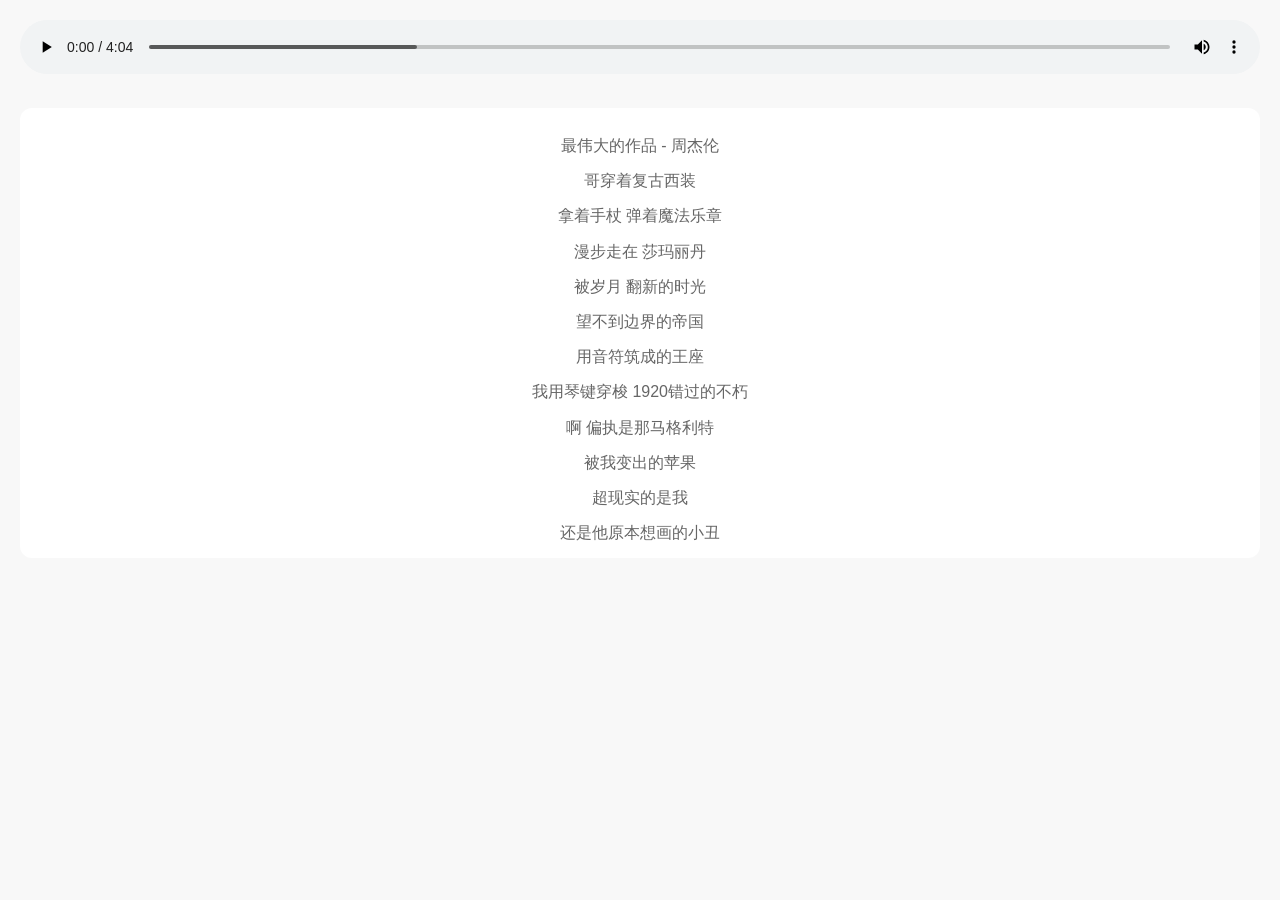
<file: muHtml/greatwork.html>
<!DOCTYPE html>
<html lang="zh-CN">

<head>
  <meta charset="UTF-8">
  <meta name="viewport" content="width=device-width, initial-scale=1.0">
  <title>最伟大的作品 - 周杰伦</title>
  <style>
    * {
      margin: 0;
      padding: 0;
      box-sizing: border-box;
      font-family: "PingFang SC", "微软雅黑", sans-serif;
    }

    body {
      background-color: #f8f8f8;
      padding: 20px;
    }

    audio {
      width: 100%;
      margin-bottom: 30px;
      outline: none;
    }

    .lyric-container {
      width: 100%;
      height: 450px;
      background-color: #fff;
      border-radius: 12px;
      padding: 20px;
      overflow-y: auto;
      scroll-behavior: smooth;
    }

    .lyric-line {
      font-size: 16px;
      line-height: 2.2;
      text-align: center;
      color: #666;
      transition: all 0.3s ease;
    }

    .lyric-line.active {
      color: #c22837;
      font-size: 18px;
      font-weight: bold;
    }

    .lyric-container::-webkit-scrollbar {
      width: 0;
    }
  </style>
</head>

<body>
  <audio id="audioPlayer" src="../music/周杰伦 - 最伟大的作品_L.mp3" controls loop></audio>
  <div class="lyric-container" id="lyricContainer"></div>

  <script>
    // 官方完整版歌词 + 精准时间轴（逐句匹配原版歌曲）
    const lyrics = [
      "[00:00.00] 最伟大的作品 - 周杰伦",
      "[00:08.00] 哥穿着复古西装",
      "[00:10.60] 拿着手杖 弹着魔法乐章",
      "[00:13.60] 漫步走在 莎玛丽丹",
      "[00:16.60] 被岁月 翻新的时光",
      "[00:19.60] 望不到边界的帝国",
      "[00:22.60] 用音符筑成的王座",
      "[00:25.60] 我用琴键穿梭 1920错过的不朽",
      "[00:32.00] 啊 偏执是那马格利特",
      "[00:35.00] 被我变出的苹果",
      "[00:38.00] 超现实的是我",
      "[00:40.60] 还是他原本想画的小丑",
      "[00:43.60] 不是烟斗的烟斗",
      "[00:46.00] 脸上的鸽子没有飞走",
      "[00:49.00] 请你记得",
      "[00:50.60] 他是个画家 不是什么调酒",
      "[00:55.00] 达利翘胡是谁给他的思索",
      "[00:58.00] 弯了汤匙借你灵感不用还我",
      "[01:01.00] 融化的是墙上时钟还是乳酪",
      "[01:04.00] 龙虾电话那头你都不回我",
      "[01:08.60] 浪荡是世俗画作里最自由不拘的水墨",
      "[01:14.00] 花都优雅的双腿是这宇宙笔下的一抹",
      "[01:19.60] 飘洋过海的乡愁种在一无所有的温柔",
      "[01:25.00] 寂寞的枝头才能长出 常玉要的花朵",
      "[01:31.00] 小船静静往返",
      "[01:33.60] 马蒂斯的海岸", // 纠正：是“马蒂斯”而非“马谛斯”
      "[01:36.00] 星空下的夜晚",
      "[01:38.60] 交给梵高点燃", // 纠正：是“梵高”而非“梵谷”
      "[01:41.00] 梦美得太短暂", // 纠正：是“美得”而非“美的”
      "[01:43.60] 蒙克桥上呐喊", // 纠正：是“蒙克”而非“孟克”
      "[01:46.00] 这世上的热闹",
      "[01:48.60] 出自孤单",
      "[01:54.00] 花园流淌的阳光",
      "[01:56.60] 空气摇晃着花香",
      "[01:59.00] 我请莫奈帮个忙", // 纠正：是“莫奈”而非“莫内”
      "[02:01.60] 能不能来张自画像",
      "[02:04.00] 大师眺望着远方",
      "[02:06.60] 研究色彩的形状",
      "[02:09.00] 突然回头要我说说",
      "[02:11.60] 我对我自己的印象",
      "[02:16.00] 世代的狂",
      "[02:17.60] 音乐的王",
      "[02:19.00] 万物臣服在我乐章",
      "[02:22.00] 路还在闯",
      "[02:23.60] 我还在创",
      "[02:25.00] 指尖的旋律在渴望",
      "[02:28.00] 世代的狂",
      "[02:29.60] 音乐的王",
      "[02:31.00] 我想我不需要画框",
      "[02:34.00] 它框不住",
      "[02:35.60] 琴键的速度",
      "[02:37.00] 我的音符",
      "[02:38.60] 全部是未来艺术",
      "[02:44.00] 日出在印象的港口来回",
      "[02:49.60] 光线唤醒了睡着的花叶",
      "[02:55.00] 草地正为一场小雨欢悦",
      "[03:00.60] 我们彼此深爱这个世界",
      "[03:06.00] 停在康桥上的那只蝴蝶",
      "[03:11.60] 飞往午夜河畔的翡冷翠",
      "[03:17.00] 遗憾被偶然藏在了诗页",
      "[03:22.60] 是微笑都透不进的世界",
      "[03:28.00] 巴黎的鳞爪",
      "[03:30.60] 感伤的文法",
      "[03:33.00] 要用音乐翻阅",
      "[03:35.60] 晚风的灯下",
      "[03:38.00] 旅人的花茶",
      "[03:40.60] 我换成了咖啡",
      "[03:43.00] 之后他就",
      "[03:44.60] 爱上了苦涩这个复杂词汇",
      "[03:49.00] 因为这才是挥手",
      "[03:51.60] 向云彩道别的滋味",
      "[03:54.00] 口袋剩下了一些",
      "[03:56.60] 没用完的诗句",
      "[03:59.00] 先交给了",
      "[04:00.60] 时间去整理",
      "[04:03.00] 笔尖在芸芸众生",
      "[04:05.60] 又写下了新的诗句",
      "[04:10.00] 世代的狂",
      "[04:11.60] 音乐的王",
      "[04:13.00] 万物臣服在我乐章",
      "[04:16.00] 路还在闯",
      "[04:17.60] 我还在创",
      "[04:19.00] 指尖的旋律在渴望",
      "[04:22.00] 世代的狂",
      "[04:23.60] 音乐的王",
      "[04:25.00] 我想我不需要画框",
      "[04:28.00] 它框不住",
      "[04:29.60] 琴键的速度",
      "[04:31.00] 我的音符",
      "[04:32.60] 全部是未来艺术",
      "[04:38.00] 我用琴键穿梭 1920错过的不朽",
      "[04:45.00] 我用琴键穿梭 1920错过的不朽"
    ];

    const audio = document.getElementById('audioPlayer');
    const lyricContainer = document.getElementById('lyricContainer');
    let lyricElements = [];

    // 初始化歌词渲染
    function initLyrics() {
      lyricContainer.innerHTML = '';
      lyricElements = [];

      lyrics.forEach(lyricLine => {
        const timeMatch = lyricLine.match(/\[(\d+):(\d+)\.(\d+)\]/);
        if (!timeMatch) return;

        // 转换时间戳为秒（精准计算）
        const minutes = parseInt(timeMatch[1]);
        const seconds = parseInt(timeMatch[2]);
        const ms = parseInt(timeMatch[3]);
        const timeInSeconds = minutes * 60 + seconds + ms / 100;

        // 提取纯歌词内容
        const lyricText = lyricLine.replace(/\[(\d+):(\d+)\.(\d+)\]/, '').trim();

        // 创建歌词DOM元素
        const lyricDiv = document.createElement('div');
        lyricDiv.className = 'lyric-line';
        lyricDiv.textContent = lyricText;
        lyricDiv.dataset.time = timeInSeconds;
        lyricContainer.appendChild(lyricDiv);
        lyricElements.push(lyricDiv);
      });
    }

    // 实时高亮当前歌词 + 滚动跟随
    function highlightCurrentLyric() {
      const currentTime = audio.currentTime;
      let activeIndex = -1;

      // 精准匹配当前播放时间对应的歌词（预留0.1秒缓冲）
      for (let i = 0; i < lyricElements.length; i++) {
        const lyricTime = parseFloat(lyricElements[i].dataset.time);
        if (i < lyricElements.length - 1) {
          const nextLyricTime = parseFloat(lyricElements[i + 1].dataset.time);
          if (currentTime >= lyricTime - 0.1 && currentTime < nextLyricTime - 0.1) {
            activeIndex = i;
            break;
          }
        } else {
          if (currentTime >= lyricTime - 0.1) {
            activeIndex = i;
            break;
          }
        }
      }

      // 高亮当前歌词 + 平滑滚动到中间
      lyricElements.forEach((el, index) => {
        el.classList.remove('active');
        if (index === activeIndex) {
          el.classList.add('active');
          el.scrollIntoView({
            behavior: 'smooth',
            block: 'center'
          });
        }
      });
    }

    // 页面加载初始化
    window.onload = function () {
      initLyrics();
      // 监听音频播放进度，实时更新歌词
      audio.addEventListener('timeupdate', highlightCurrentLyric);
    };
  </script>
</body>

</html>
</file>
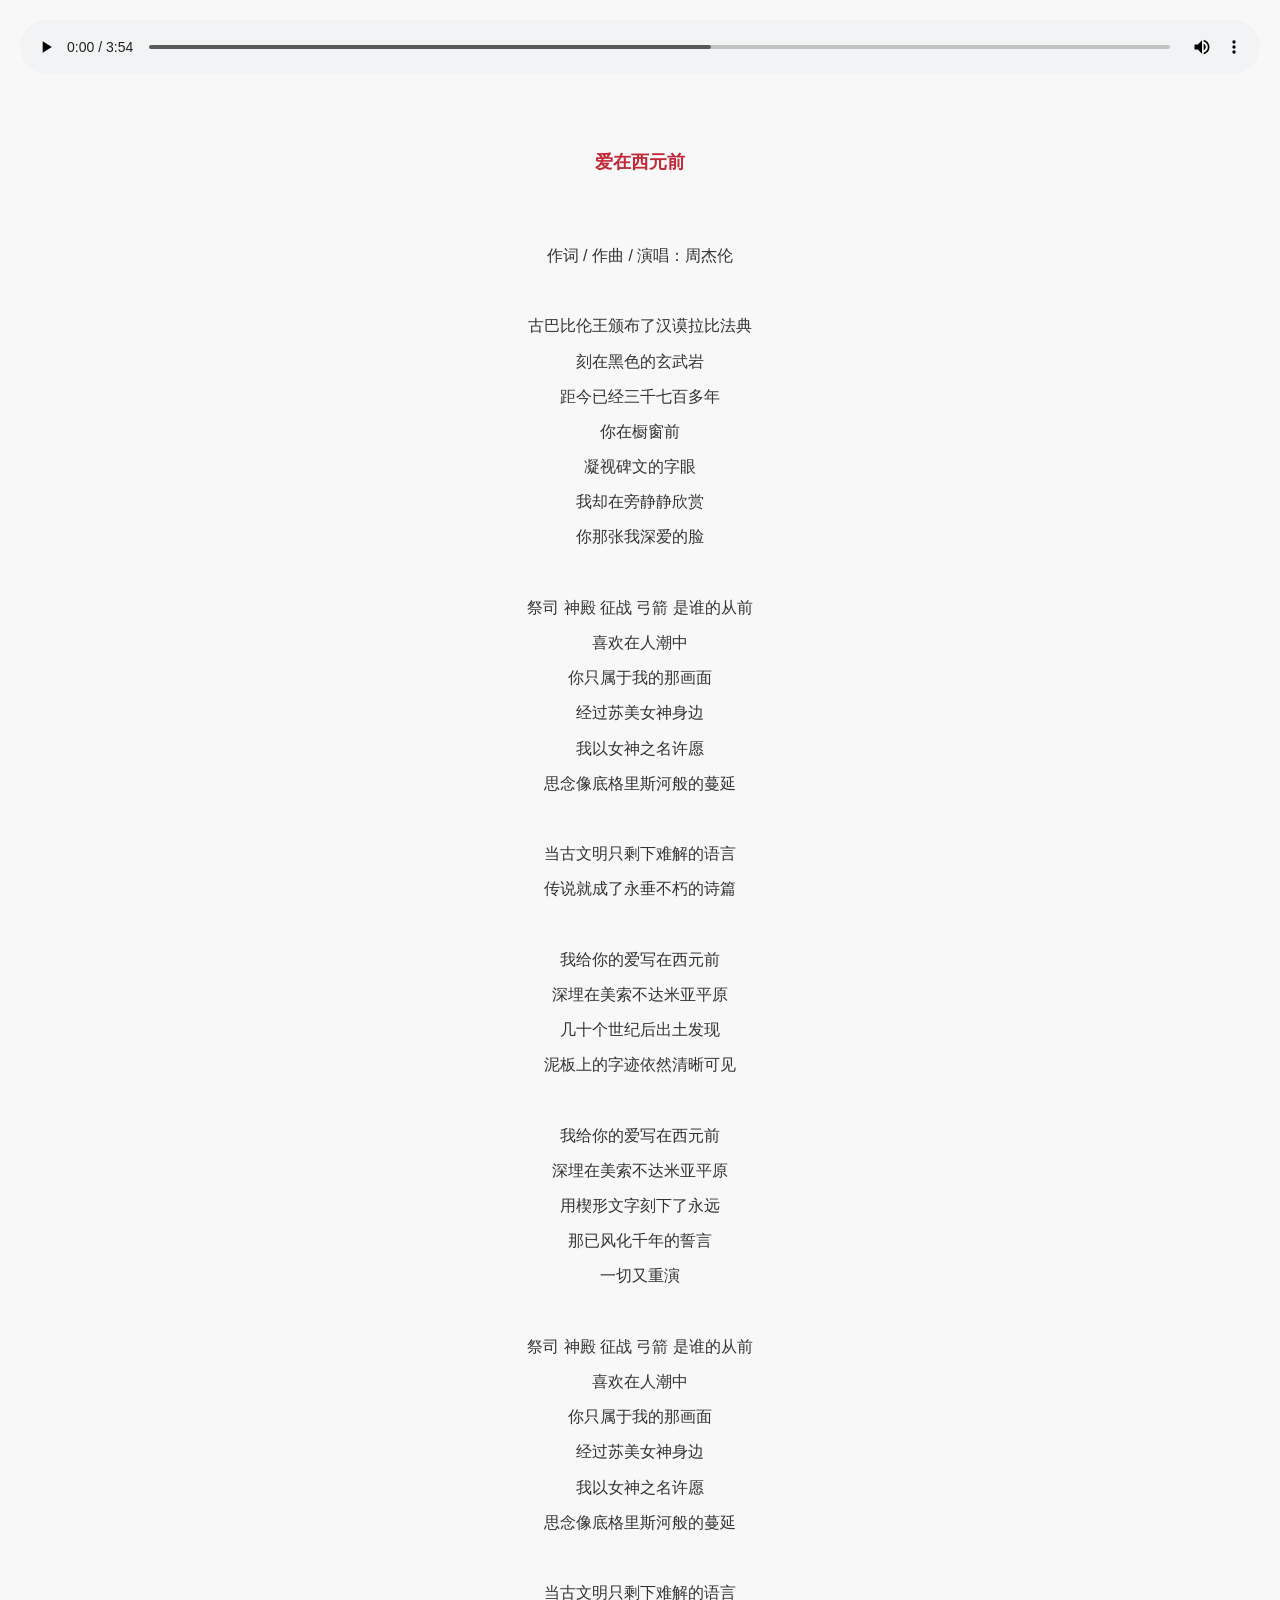
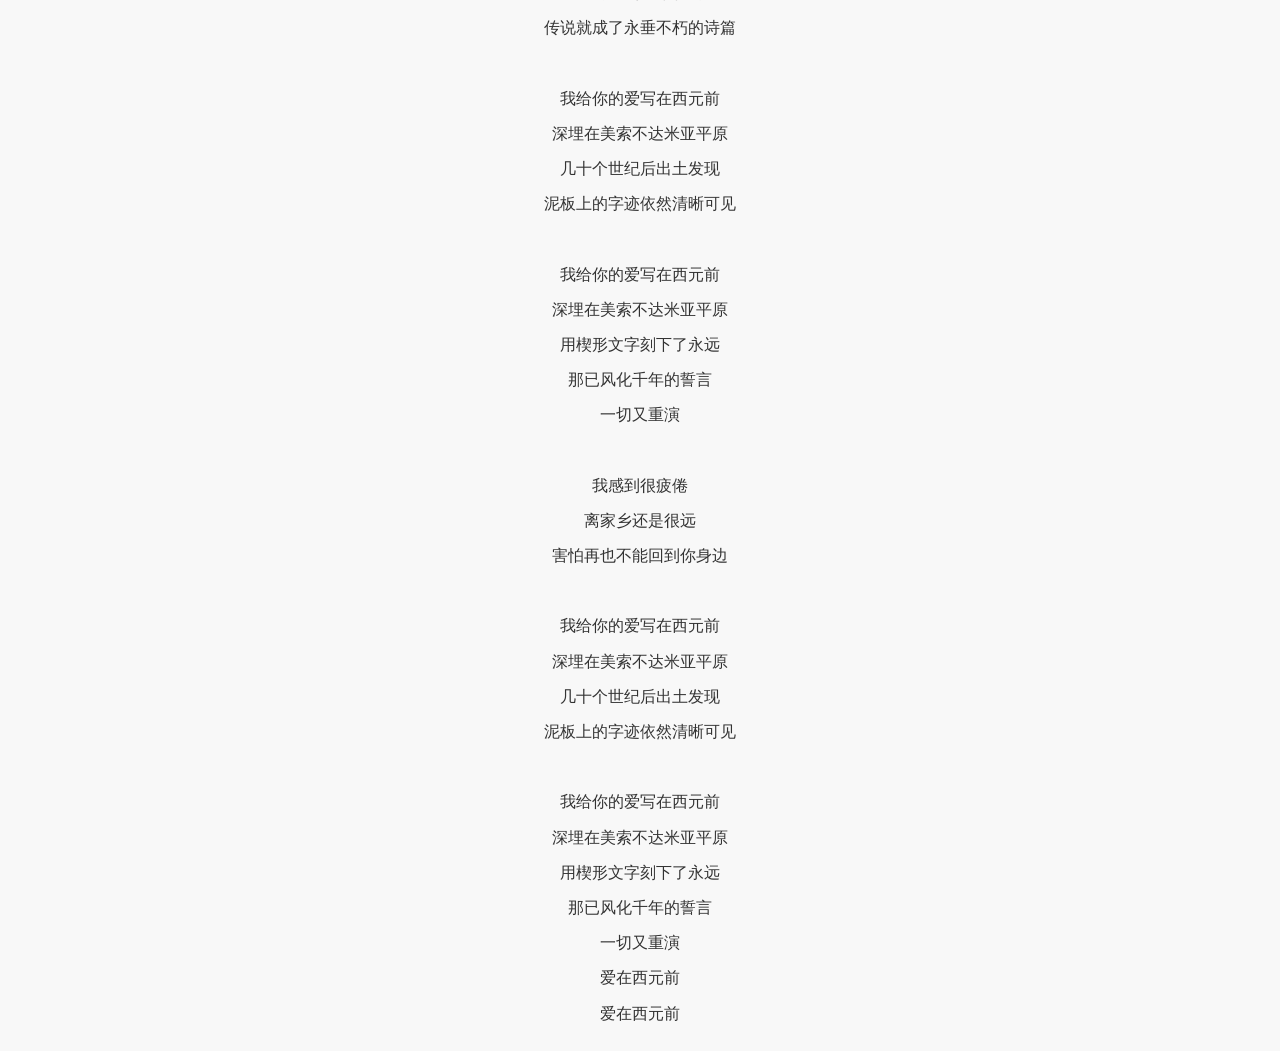
<file: muHtml/love-west.html>
<!DOCTYPE html>
<html lang="en">

<head>
  <meta charset="UTF-8">
  <meta name="viewport" content="width=device-width, initial-scale=1.0">
  <title>爱在西元前</title>
  <link rel="stylesheet" href="../css/lyrice.css">
</head>

<body>
  <audio src="../music/周杰伦 - 爱在西元前_L.mp3" controls loop></audio>

  <div class="lyrics">
    <h3>爱在西元前</h3>
    作词 / 作曲 / 演唱：周杰伦

    古巴比伦王颁布了汉谟拉比法典
    刻在黑色的玄武岩
    距今已经三千七百多年
    你在橱窗前
    凝视碑文的字眼
    我却在旁静静欣赏
    你那张我深爱的脸

    祭司 神殿 征战 弓箭 是谁的从前
    喜欢在人潮中
    你只属于我的那画面
    经过苏美女神身边
    我以女神之名许愿
    思念像底格里斯河般的蔓延

    当古文明只剩下难解的语言
    传说就成了永垂不朽的诗篇

    我给你的爱写在西元前
    深埋在美索不达米亚平原
    几十个世纪后出土发现
    泥板上的字迹依然清晰可见

    我给你的爱写在西元前
    深埋在美索不达米亚平原
    用楔形文字刻下了永远
    那已风化千年的誓言
    一切又重演

    祭司 神殿 征战 弓箭 是谁的从前
    喜欢在人潮中
    你只属于我的那画面
    经过苏美女神身边
    我以女神之名许愿
    思念像底格里斯河般的蔓延

    当古文明只剩下难解的语言
    传说就成了永垂不朽的诗篇

    我给你的爱写在西元前
    深埋在美索不达米亚平原
    几十个世纪后出土发现
    泥板上的字迹依然清晰可见

    我给你的爱写在西元前
    深埋在美索不达米亚平原
    用楔形文字刻下了永远
    那已风化千年的誓言
    一切又重演

    我感到很疲倦
    离家乡还是很远
    害怕再也不能回到你身边

    我给你的爱写在西元前
    深埋在美索不达米亚平原
    几十个世纪后出土发现
    泥板上的字迹依然清晰可见

    我给你的爱写在西元前
    深埋在美索不达米亚平原
    用楔形文字刻下了永远
    那已风化千年的誓言
    一切又重演
    爱在西元前
    爱在西元前
  </div>
</body>

</html>
</file>
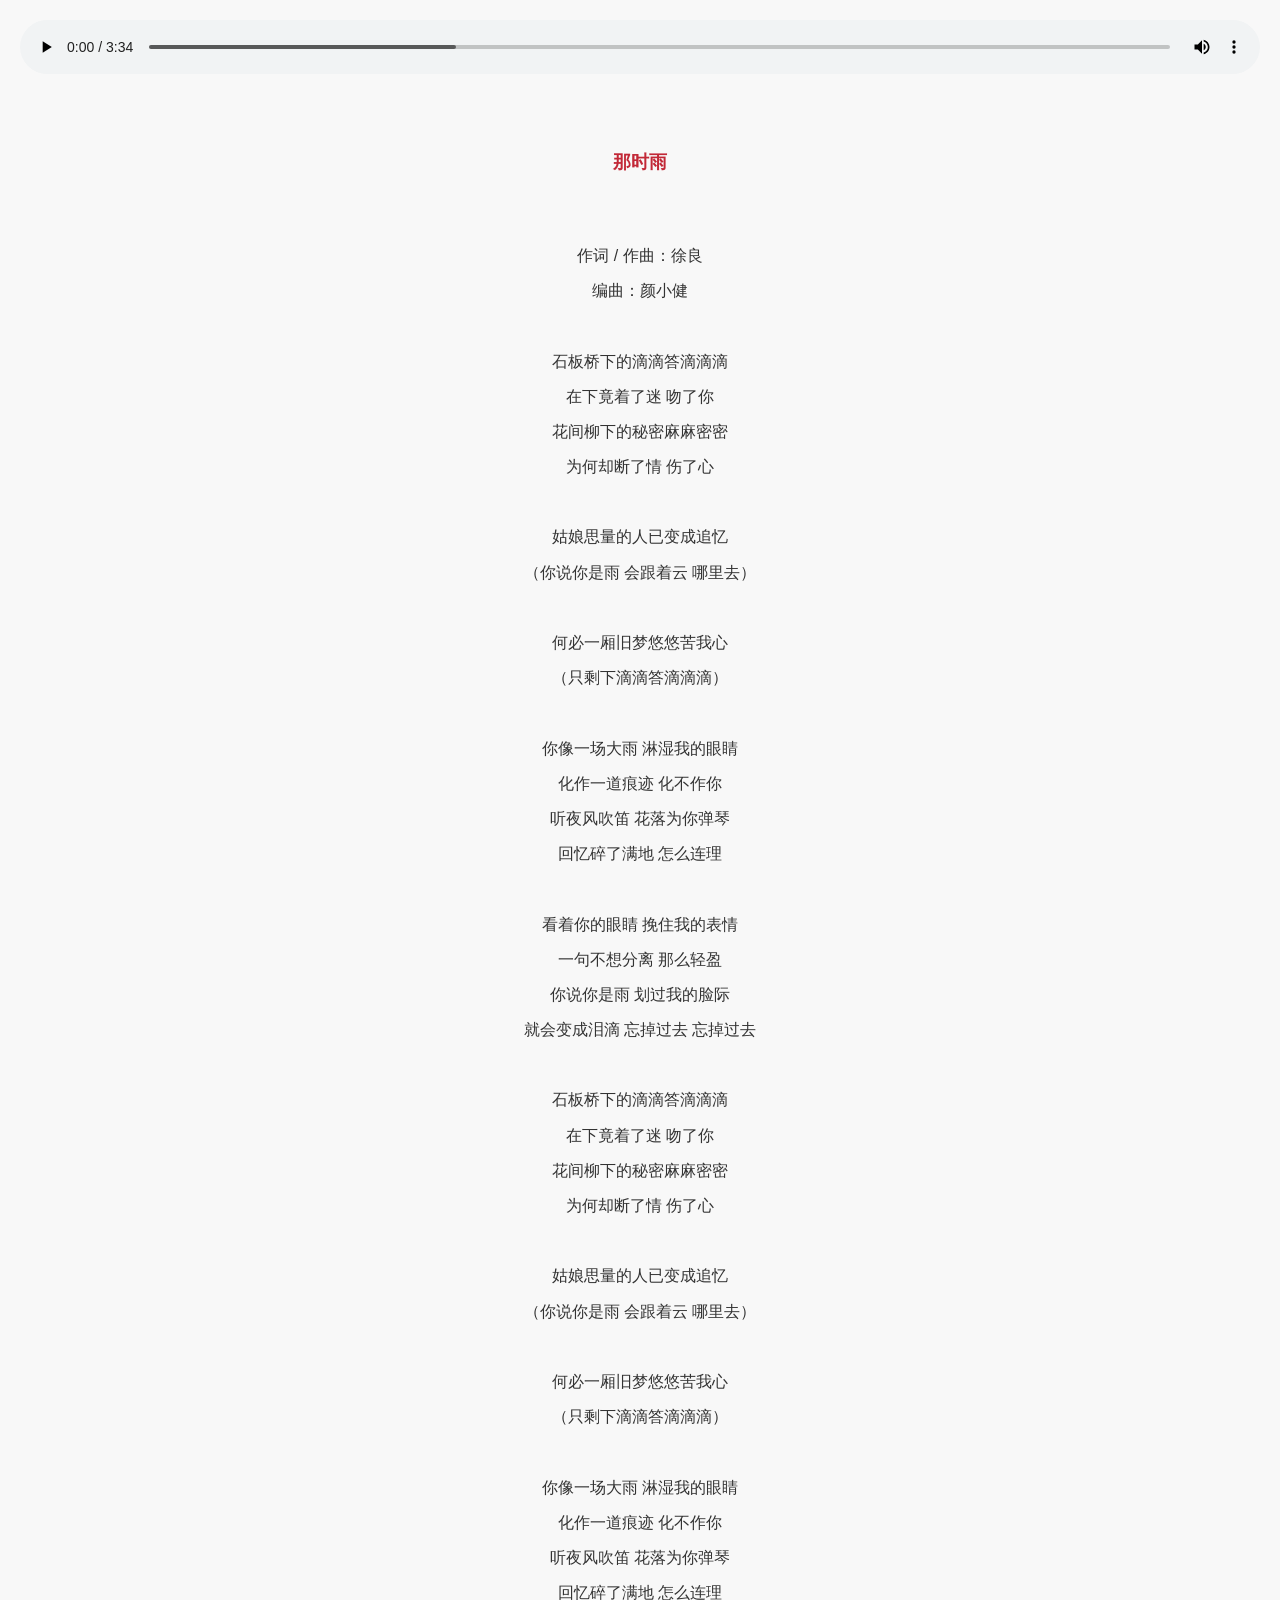
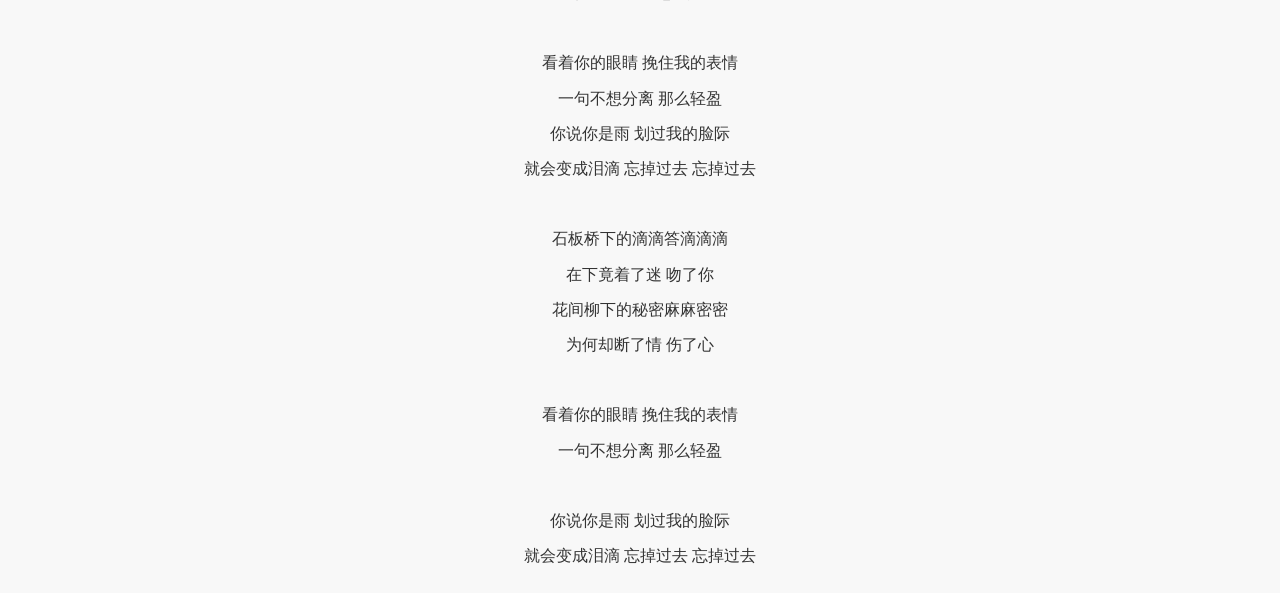
<file: muHtml/rain.html>
<!DOCTYPE html>
<html lang="en">

<head>
  <meta charset="UTF-8">
  <meta name="viewport" content="width=device-width, initial-scale=1.0">
  <title>那时雨-徐良</title>
  <link rel="stylesheet" href="../css/lyrice.css">
</head>

<body>
  <audio src="../music/徐良 - 那时雨_L.mp3" controls loop></audio>
  <div class="lyrics">
    <h3>那时雨</h3>
    作词 / 作曲：徐良
    编曲：颜小健

    石板桥下的滴滴答滴滴滴
    在下竟着了迷 吻了你
    花间柳下的秘密麻麻密密
    为何却断了情 伤了心

    姑娘思量的人已变成追忆
    （你说你是雨 会跟着云 哪里去）

    何必一厢旧梦悠悠苦我心
    （只剩下滴滴答滴滴滴）

    你像一场大雨 淋湿我的眼睛
    化作一道痕迹 化不作你
    听夜风吹笛 花落为你弹琴
    回忆碎了满地 怎么连理

    看着你的眼睛 挽住我的表情
    一句不想分离 那么轻盈
    你说你是雨 划过我的脸际
    就会变成泪滴 忘掉过去 忘掉过去

    石板桥下的滴滴答滴滴滴
    在下竟着了迷 吻了你
    花间柳下的秘密麻麻密密
    为何却断了情 伤了心

    姑娘思量的人已变成追忆
    （你说你是雨 会跟着云 哪里去）

    何必一厢旧梦悠悠苦我心
    （只剩下滴滴答滴滴滴）

    你像一场大雨 淋湿我的眼睛
    化作一道痕迹 化不作你
    听夜风吹笛 花落为你弹琴
    回忆碎了满地 怎么连理

    看着你的眼睛 挽住我的表情
    一句不想分离 那么轻盈
    你说你是雨 划过我的脸际
    就会变成泪滴 忘掉过去 忘掉过去

    石板桥下的滴滴答滴滴滴
    在下竟着了迷 吻了你
    花间柳下的秘密麻麻密密
    为何却断了情 伤了心

    看着你的眼睛 挽住我的表情
    一句不想分离 那么轻盈

    你说你是雨 划过我的脸际
    就会变成泪滴 忘掉过去 忘掉过去
  </div>
</body>

</html>
</file>
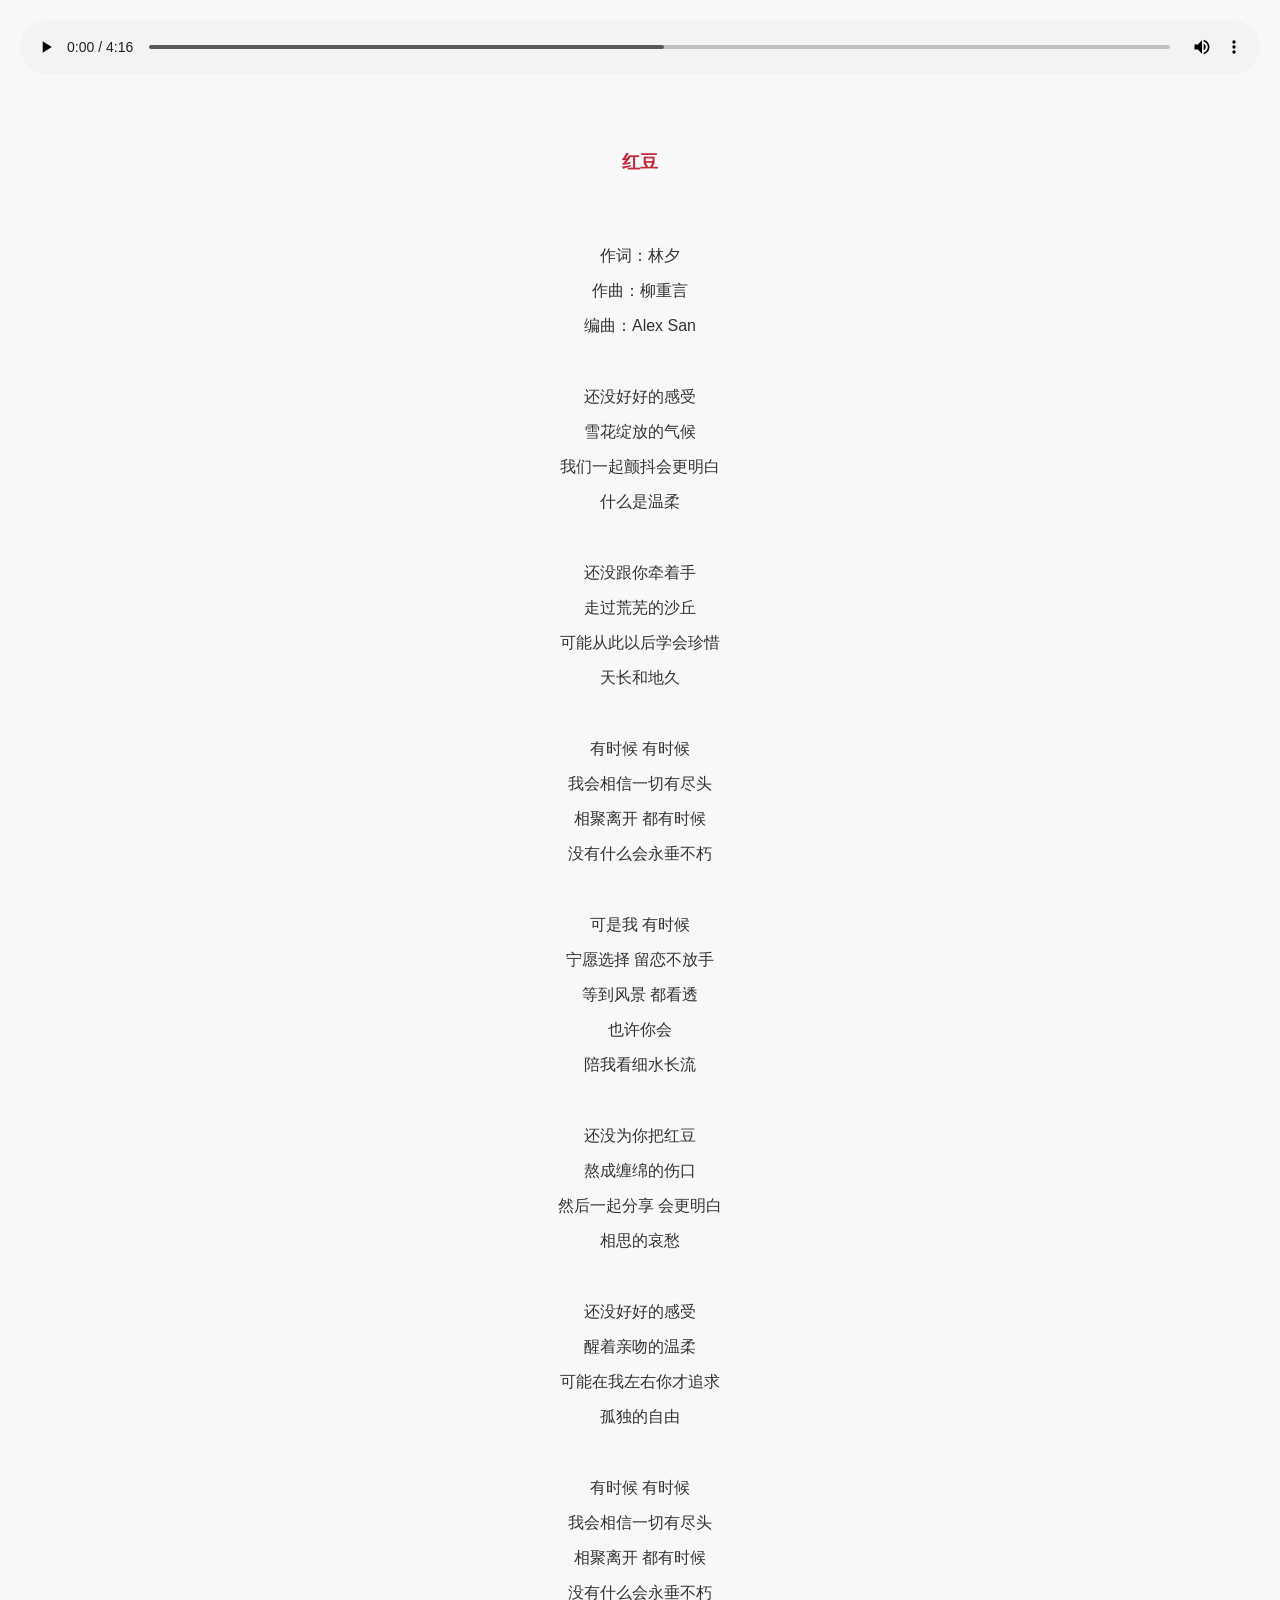
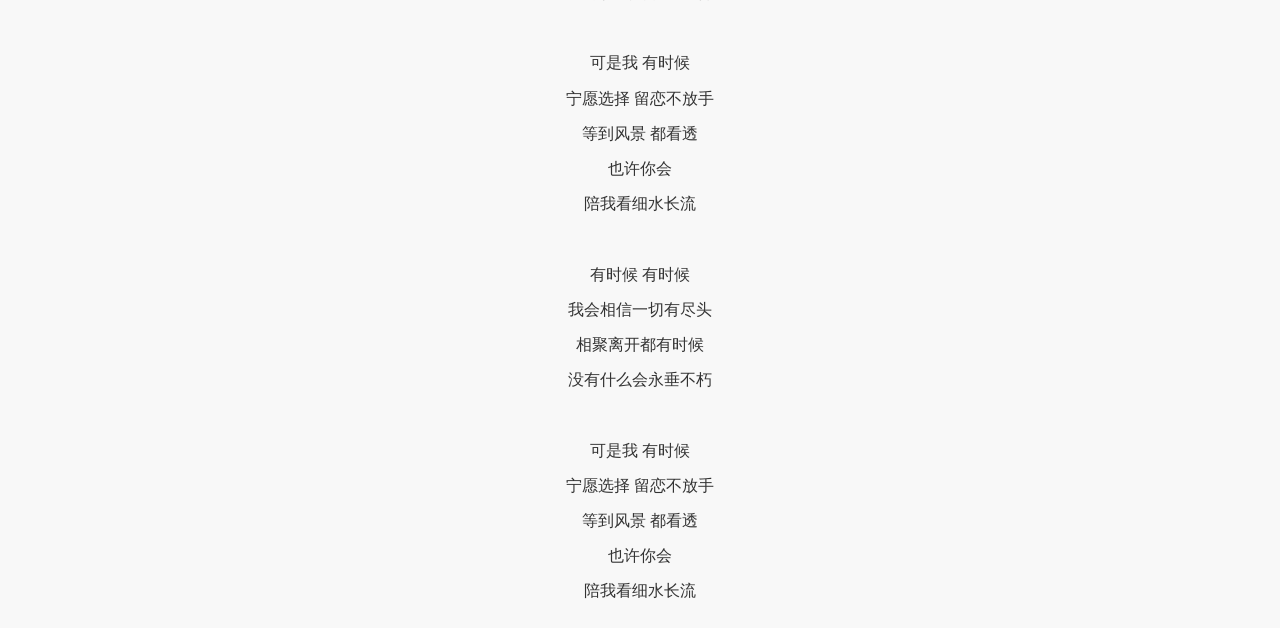
<file: muHtml/Red-Bean.html>
<!DOCTYPE html>
<html lang="en">

<head>
  <meta charset="UTF-8">
  <meta name="viewport" content="width=device-width, initial-scale=1.0">
  <title>红豆-王菲</title>
  <link rel="stylesheet" href="../css/lyrice.css">
</head>

<body>
  <audio src="../music/王菲 - 红豆_L.mp3" controls loop></audio>
  <div class="lyrics">
    <h3>红豆</h3>
    作词：林夕
    作曲：柳重言
    编曲：Alex San

    还没好好的感受
    雪花绽放的气候
    我们一起颤抖会更明白
    什么是温柔

    还没跟你牵着手
    走过荒芜的沙丘
    可能从此以后学会珍惜
    天长和地久

    有时候 有时候
    我会相信一切有尽头
    相聚离开 都有时候
    没有什么会永垂不朽

    可是我 有时候
    宁愿选择 留恋不放手
    等到风景 都看透
    也许你会
    陪我看细水长流

    还没为你把红豆
    熬成缠绵的伤口
    然后一起分享 会更明白
    相思的哀愁

    还没好好的感受
    醒着亲吻的温柔
    可能在我左右你才追求
    孤独的自由

    有时候 有时候
    我会相信一切有尽头
    相聚离开 都有时候
    没有什么会永垂不朽

    可是我 有时候
    宁愿选择 留恋不放手
    等到风景 都看透
    也许你会
    陪我看细水长流

    有时候 有时候
    我会相信一切有尽头
    相聚离开都有时候
    没有什么会永垂不朽

    可是我 有时候
    宁愿选择 留恋不放手
    等到风景 都看透
    也许你会
    陪我看细水长流
  </div>
</body>

</html>
</file>
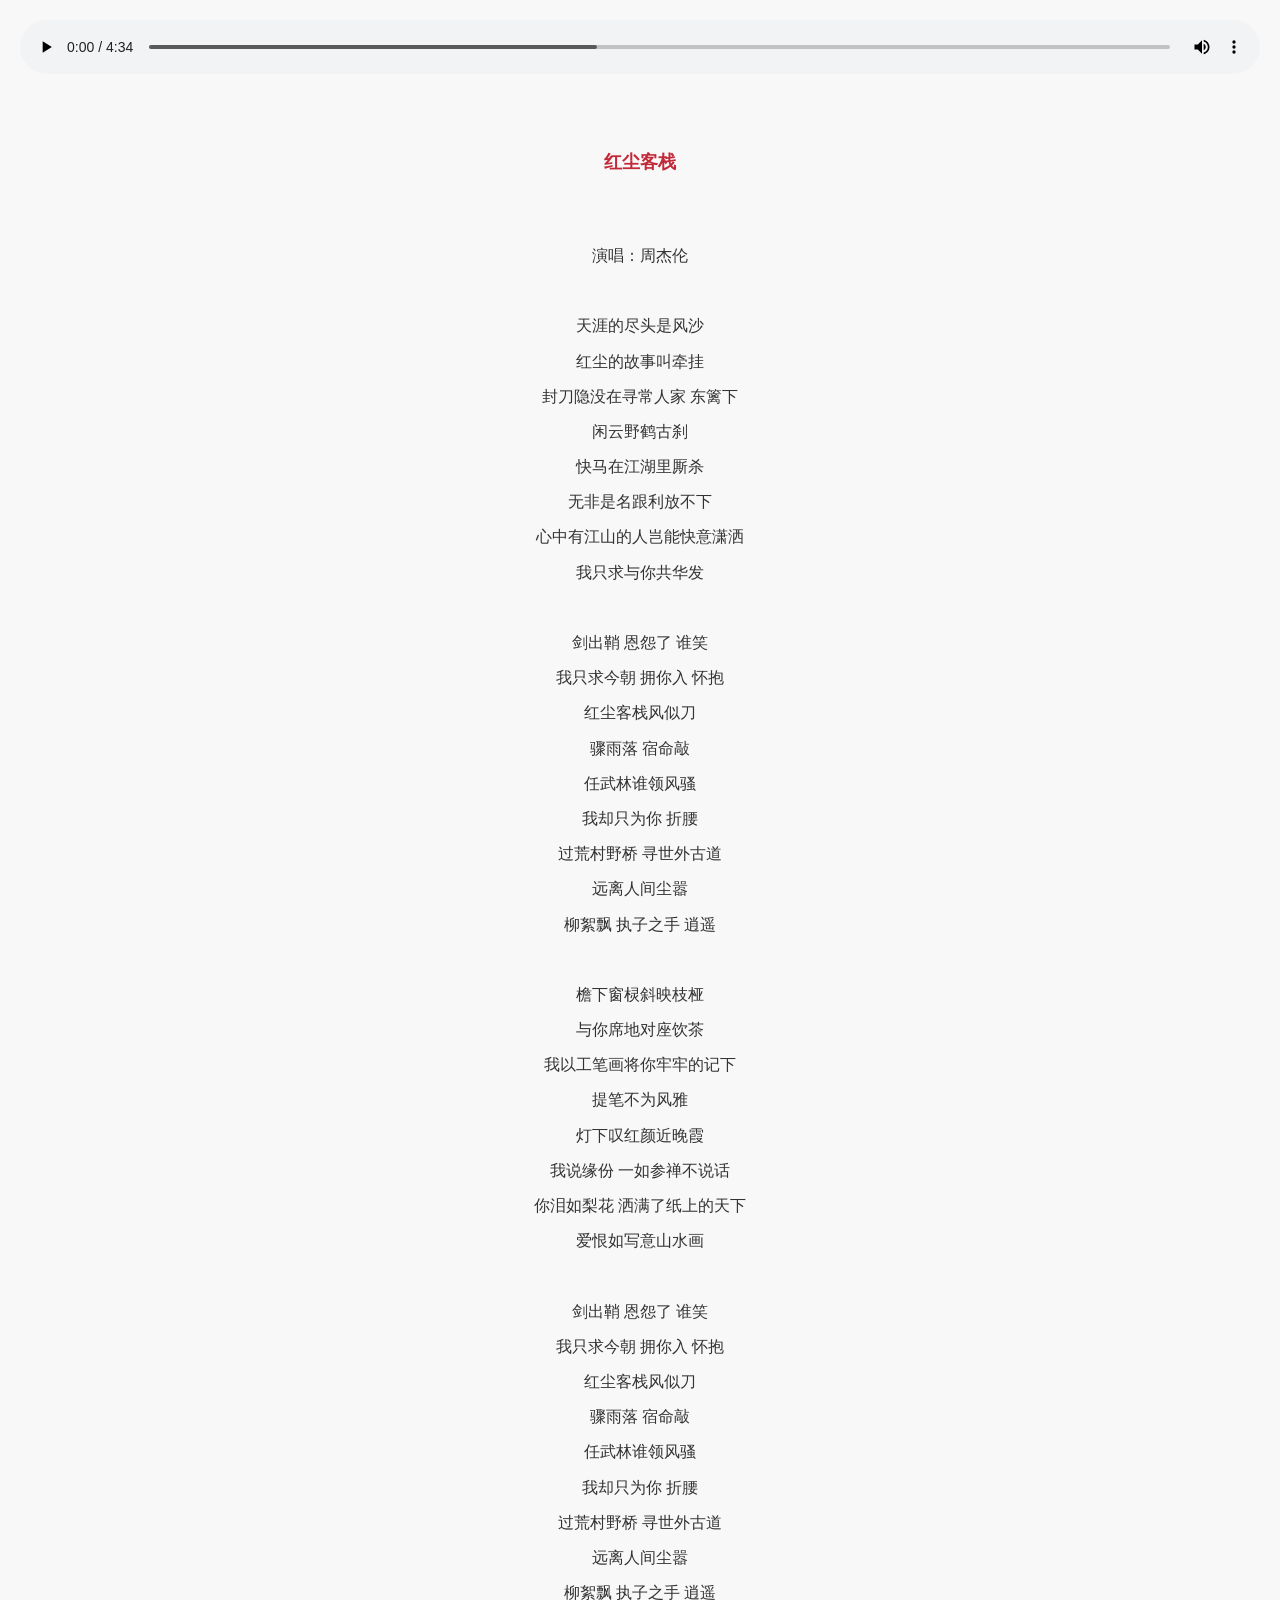
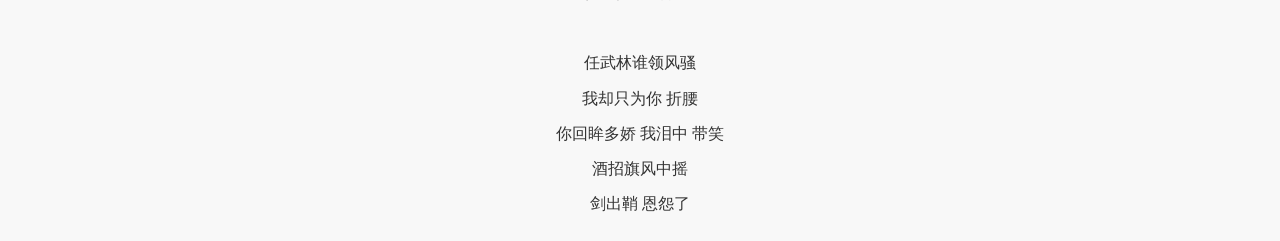
<file: muHtml/test-hongchen.html>
<!DOCTYPE html>
<html lang="zh-CN">

<head>
  <meta charset="UTF-8">
  <meta name="viewport" content="width=device-width, initial-scale=1.0">
  <title>红尘客栈 - 周杰伦</title>
  <link rel="stylesheet" href="../css/lyrice.css">
</head>

<body>
  <div class="hongchen">
    <audio src="../music/周杰伦 - 红尘客栈.mp3" controls loop></audio>

    <!-- 红尘客栈完整歌词 -->
    <div class="lyrics">
      <h3>红尘客栈</h3>
      演唱：周杰伦

      天涯的尽头是风沙
      红尘的故事叫牵挂
      封刀隐没在寻常人家 东篱下
      闲云野鹤古刹
      快马在江湖里厮杀
      无非是名跟利放不下
      心中有江山的人岂能快意潇洒
      我只求与你共华发

      剑出鞘 恩怨了 谁笑
      我只求今朝 拥你入 怀抱
      红尘客栈风似刀
      骤雨落 宿命敲
      任武林谁领风骚
      我却只为你 折腰
      过荒村野桥 寻世外古道
      远离人间尘嚣
      柳絮飘 执子之手 逍遥

      檐下窗棂斜映枝桠
      与你席地对座饮茶
      我以工笔画将你牢牢的记下
      提笔不为风雅
      灯下叹红颜近晚霞
      我说缘份 一如参禅不说话
      你泪如梨花 洒满了纸上的天下
      爱恨如写意山水画

      剑出鞘 恩怨了 谁笑
      我只求今朝 拥你入 怀抱
      红尘客栈风似刀
      骤雨落 宿命敲
      任武林谁领风骚
      我却只为你 折腰
      过荒村野桥 寻世外古道
      远离人间尘嚣
      柳絮飘 执子之手 逍遥

      任武林谁领风骚
      我却只为你 折腰
      你回眸多娇 我泪中 带笑
      酒招旗风中摇
      剑出鞘 恩怨了
    </div>
  </div>
</body>

</html>
</file>
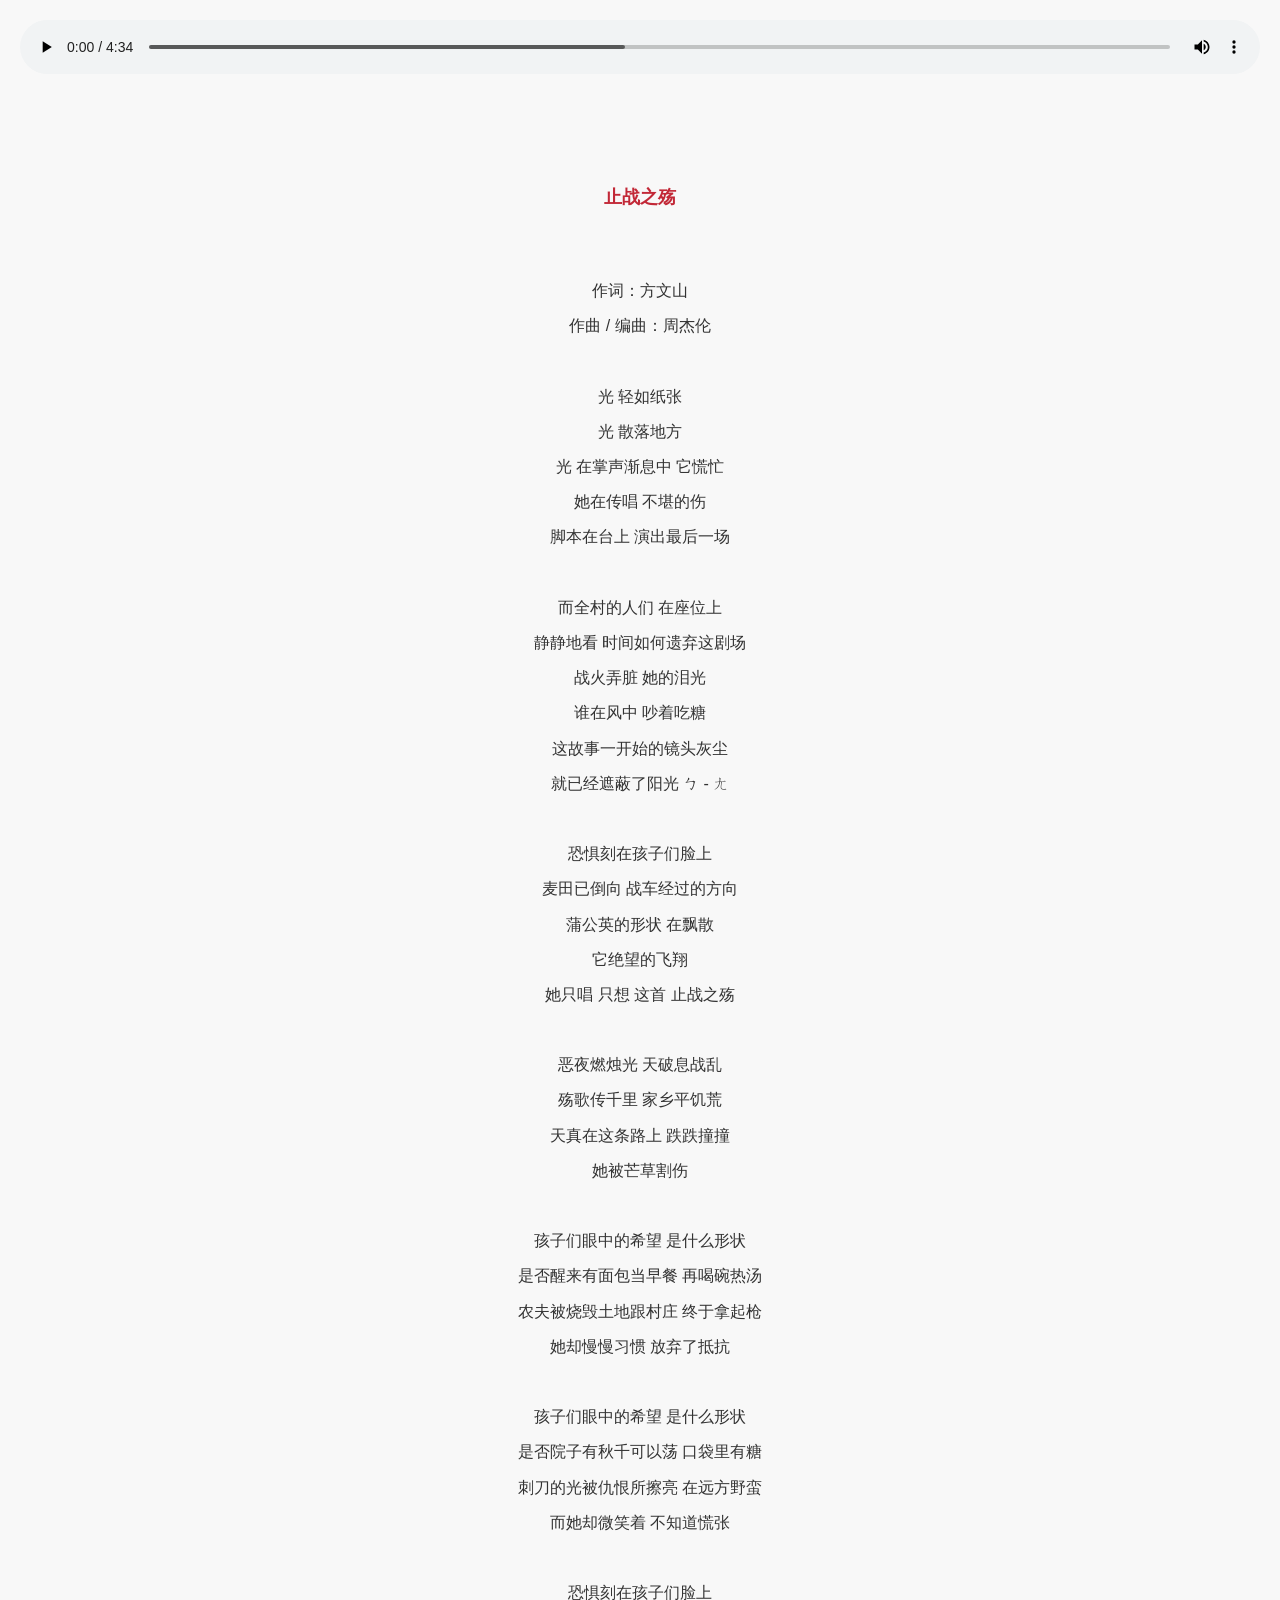
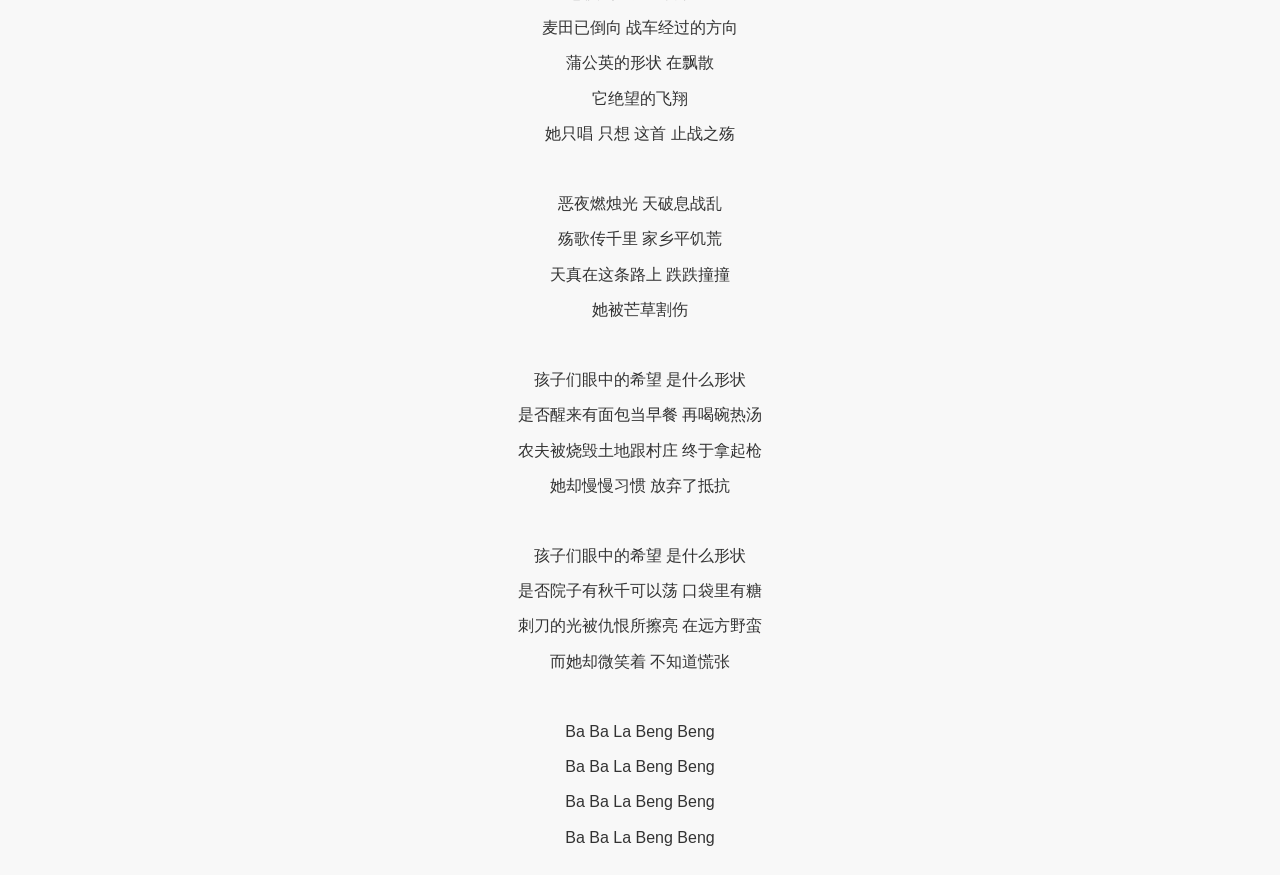
<file: muHtml/Wounds-of-War.html>
<!DOCTYPE html>
<html lang="en">

<head>
  <meta charset="UTF-8">
  <meta name="viewport" content="width=device-width, initial-scale=1.0">
  <title>止战之殇-周杰伦</title>
  <link rel="stylesheet" href="../css/lyrice.css">
</head>

<body>
  <audio src="../music/周杰伦 - 止战之殇_L.mp3" controls loop></audio>
  <div class="lyrics">

    <h3>止战之殇</h3>
    作词：方文山
    作曲 / 编曲：周杰伦

    光 轻如纸张
    光 散落地方
    光 在掌声渐息中 它慌忙
    她在传唱 不堪的伤
    脚本在台上 演出最后一场

    而全村的人们 在座位上
    静静地看 时间如何遗弃这剧场
    战火弄脏 她的泪光
    谁在风中 吵着吃糖
    这故事一开始的镜头灰尘
    就已经遮蔽了阳光 ㄅ - ㄤ

    恐惧刻在孩子们脸上
    麦田已倒向 战车经过的方向
    蒲公英的形状 在飘散
    它绝望的飞翔
    她只唱 只想 这首 止战之殇

    恶夜燃烛光 天破息战乱
    殇歌传千里 家乡平饥荒
    天真在这条路上 跌跌撞撞
    她被芒草割伤

    孩子们眼中的希望 是什么形状
    是否醒来有面包当早餐 再喝碗热汤
    农夫被烧毁土地跟村庄 终于拿起枪
    她却慢慢习惯 放弃了抵抗

    孩子们眼中的希望 是什么形状
    是否院子有秋千可以荡 口袋里有糖
    刺刀的光被仇恨所擦亮 在远方野蛮
    而她却微笑着 不知道慌张

    恐惧刻在孩子们脸上
    麦田已倒向 战车经过的方向
    蒲公英的形状 在飘散
    它绝望的飞翔
    她只唱 只想 这首 止战之殇

    恶夜燃烛光 天破息战乱
    殇歌传千里 家乡平饥荒
    天真在这条路上 跌跌撞撞
    她被芒草割伤

    孩子们眼中的希望 是什么形状
    是否醒来有面包当早餐 再喝碗热汤
    农夫被烧毁土地跟村庄 终于拿起枪
    她却慢慢习惯 放弃了抵抗

    孩子们眼中的希望 是什么形状
    是否院子有秋千可以荡 口袋里有糖
    刺刀的光被仇恨所擦亮 在远方野蛮
    而她却微笑着 不知道慌张

    Ba Ba La Beng Beng
    Ba Ba La Beng Beng
    Ba Ba La Beng Beng
    Ba Ba La Beng Beng
  </div>
</body>

</html>
</file>
<file: css/lyrice.css>
* {
  margin: 0;
  padding: 0;
  box-sizing: border-box;
}

body {
  padding: 20px;
  font-family: "微软雅黑", sans-serif;
  background-color: #f8f8f8;
}

audio {
  width: 100%;
  margin-bottom: 30px;
  outline: none;
}

.lyrics {
  max-width: 600px;
  margin: 0 auto;
  font-size: 16px;
  line-height: 2.2;
  color: #333;
  text-align: center;
  white-space: pre-line;
}

.lyrics h3 {
  font-size: 18px;
  margin-bottom: 20px;
  color: #c22837;
}
</file>
